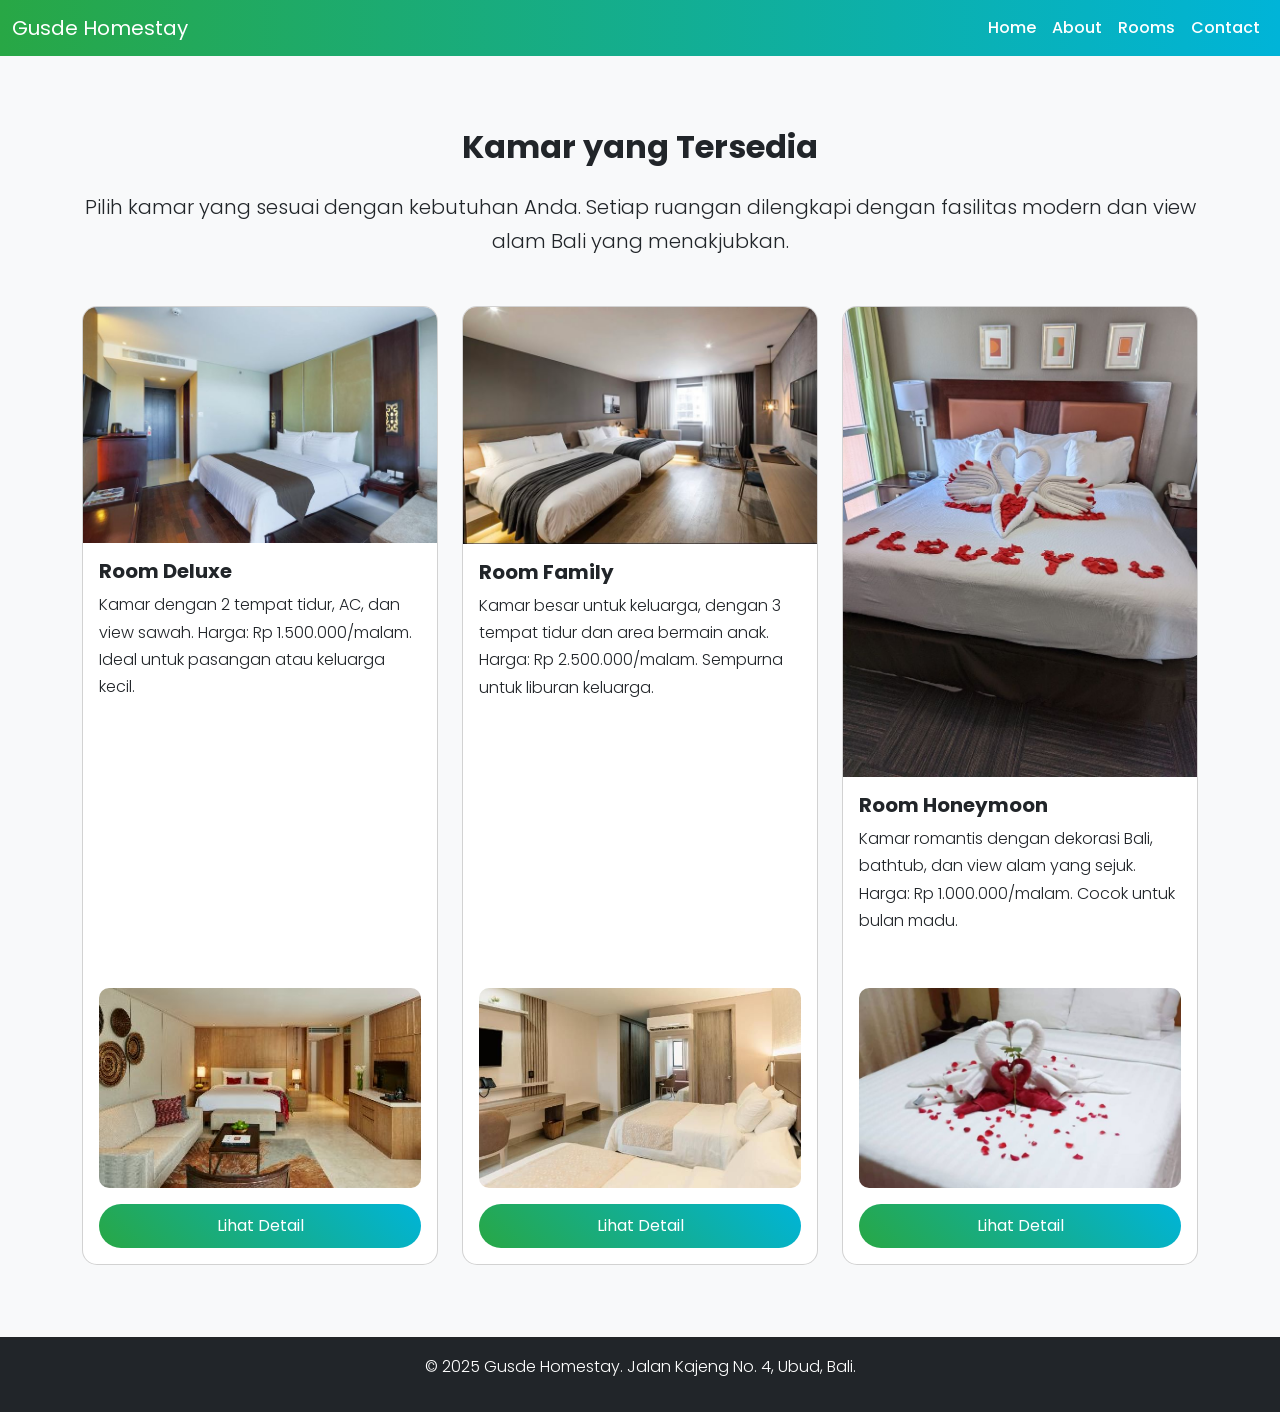
<file: rooms.html>
<!DOCTYPE html>
<html lang="id">
<head>
    <meta charset="UTF-8">
    <meta name="viewport" content="width=device-width, initial-scale=1.0">
    <title>Ruangan Kami - Gusde Homestay</title>
    <link href="https://cdn.jsdelivr.net/npm/bootstrap@5.3.0-alpha1/dist/css/bootstrap.min.css" rel="stylesheet">
    <link href="https://unpkg.com/aos@2.3.1/dist/aos.css" rel="stylesheet">
    <link href="https://fonts.googleapis.com/css2?family=Poppins:wght@300;400;700&display=swap" rel="stylesheet">
    <link rel="stylesheet" href="https://cdn.jsdelivr.net/npm/bootstrap-icons@1.10.3/font/bootstrap-icons.css">
    <link rel="stylesheet" href="style.css">
    
    <style>
        body { 
            font-family: 'Poppins', sans-serif; 
            background-color: #f8f9fa; 
        }
        .navbar { 
            background: linear-gradient(90deg, #28a745, #00b4d8); 
            transition: all 0.3s ease; 
        }
        .navbar:hover { 
            box-shadow: 0 4px 12px rgba(0,0,0,0.1); 
        }
        .card { 
            border-radius: 15px; 
            margin-bottom: 30px; 
            overflow: hidden;
            transition: transform 0.4s ease-out, box-shadow 0.4s ease-out;
            height: 100%; 
        }
        .card:hover { 
            box-shadow: 0 10px 20px rgba(0,0,0,0.15); 
        }
        .btn-modern { 
            background: linear-gradient(45deg, #28a745, #00b4d8); 
            border: none; 
            transition: transform 0.3s ease-out, box-shadow 0.3s ease-out; 
        }
        .btn-modern:hover { 
            transform: scale(1.05); 
            box-shadow: 0 4px 8px rgba(0,180,216,0.3); 
        }
        .carousel-inner img { 
            border-radius: 10px; 
            height: 200px; 
            object-fit: cover;
        } 
    </style>
</head>
<body>
    <nav class="navbar navbar-expand-lg navbar-dark" data-aos="fade-down" data-aos-duration="800">
        <div class="container-fluid">
            <a class="navbar-brand" href="index.html">Gusde Homestay</a>
            <button class="navbar-toggler" type="button" data-bs-toggle="collapse" data-bs-target="#navbarNav">
                <span class="navbar-toggler-icon"></span>
            </button>
            <div class="collapse navbar-collapse" id="navbarNav">
                <ul class="navbar-nav ms-auto">
                    <li class="nav-item"><a class="nav-link" href="index.html">Home</a></li>
                    <li class="nav-item"><a class="nav-link" href="about.html">About</a></li>
                    <li class="nav-item"><a class="nav-link active" href="rooms.html">Rooms</a></li>
                    <li class="nav-item"><a class="nav-link" href="contact.html">Contact</a></li>
                </ul>
            </div>
        </div>
    </nav>


    <section class="container my-5 py-4" data-aos="fade-up" data-aos-duration="1000" data-aos-easing="ease-out">
        <h2 class="text-center mb-4">Kamar yang Tersedia</h2>
        <p class="text-center lead mb-5">Pilih kamar yang sesuai dengan kebutuhan Anda. Setiap ruangan dilengkapi dengan fasilitas modern dan view alam Bali yang menakjubkan.</p>
        <div class="row gy-4"> 
            <div class="col-md-4" data-aos="zoom-in" data-aos-delay="200" data-aos-duration="800" data-aos-easing="ease-out">
                <div class="card d-flex flex-column">
                    <img src="img/dlx1.jpg" alt="Villa Deluxe" class="card-img-top">
                    <div class="card-body d-flex flex-column flex-grow-1">
                        <h5 class="card-title">Room Deluxe</h5>
                        <p class="card-text flex-grow-1">Kamar dengan 2 tempat tidur, AC, dan view sawah. Harga: Rp 1.500.000/malam. Ideal untuk pasangan atau keluarga kecil.</p>
                        <div id="carouselDeluxe" class="carousel slide mt-2" data-bs-ride="carousel">
                            <div class="carousel-inner">
                                <div class="carousel-item active"><img src="img/dlx2.jpg" class="d-block w-100" alt="Gambar 1"></div>
                                <div class="carousel-item"><img src="img/dlx3.jpg" class="d-block w-100" alt="Gambar 2"></div>
                            </div>
                        </div>
                        <a href="#" data-bs-toggle="modal" data-bs-target="#modalDeluxe" class="btn btn-modern mt-3 w-100">Lihat Detail</a>
                    </div>
                </div>
            </div>

            <div class="col-md-4" data-aos="slide-up" data-aos-delay="400" data-aos-duration="800" data-aos-easing="ease-out">
                <div class="card d-flex flex-column">
                    <img src="img/fml1.jpg" alt="Villa Family" class="card-img-top">
                    <div class="card-body d-flex flex-column flex-grow-1">
                        <h5 class="card-title">Room Family</h5>
                        <p class="card-text flex-grow-1">Kamar besar untuk keluarga, dengan 3 tempat tidur dan area bermain anak. Harga: Rp 2.500.000/malam. Sempurna untuk liburan keluarga.</p>
                        <div id="carouselFamily" class="carousel slide mt-2" data-bs-ride="carousel">
                            <div class="carousel-inner">
                                <div class="carousel-item active"><img src="img/fml2.jpg" class="d-block w-100" alt="Gambar 1"></div>
                                <div class="carousel-item"><img src="img/fml3.jpg" class="d-block w-100" alt="Gambar 2"></div>
                            </div>
                        </div>
                        <a href="#" data-bs-toggle="modal" data-bs-target="#modalFamily" class="btn btn-modern mt-3 w-100">Lihat Detail</a>
                    </div>
                </div>
            </div>

            <div class="col-md-4" data-aos="zoom-in" data-aos-delay="600" data-aos-duration="800" data-aos-easing="ease-out">
                <div class="card d-flex flex-column">
                    <img src="img/hny1.jpg" alt="Villa Honeymoon" class="card-img-top">
                    <div class="card-body d-flex flex-column flex-grow-1">
                        <h5 class="card-title">Room Honeymoon</h5>
                        <p class="card-text flex-grow-1">Kamar romantis dengan dekorasi Bali, bathtub, dan view alam yang sejuk. Harga: Rp 1.000.000/malam. Cocok untuk bulan madu.</p>
                        <div id="carouselHoneymoon" class="carousel slide mt-2" data-bs-ride="carousel">
                            <div class="carousel-inner">
                                <div class="carousel-item active"><img src="img/hny2.jpg" class="d-block w-100" alt="Gambar 1"></div>
                                <div class="carousel-item"><img src="img/hny3.jpg" class="d-block w-100" alt="Gambar 2"></div>
                            </div>
                        </div>
                        <a href="#" data-bs-toggle="modal" data-bs-target="#modalHoneymoon" class="btn btn-modern mt-3 w-100">Lihat Detail</a>
                    </div>
                </div>
            </div>
        </div>
    </section>

    <div class="modal fade" id="modalDeluxe">
        <div class="modal-dialog modal-lg">
            <div class="modal-content">
                <div class="modal-header">
                    <h5 class="modal-title">Detail Room Deluxe</h5>
                    <button type="button" class="btn-close" data-bs-dismiss="modal" aria-label="Tutup"></button>
                </div>
                <div class="modal-body">
                    <img src="img/dlx1.jpg" alt="Villa Deluxe" class="img-fluid mb-3 rounded">
                    <p class="lead">Deskripsi lengkap: Kamar luas dengan fasilitas lengkap, termasuk balkon pribadi, TV, dan akses WiFi. Kapasitas: 4 orang.</p>
                </div>
            </div>
        </div>
    </div>

    <div class="modal fade" id="modalFamily">
        <div class="modal-dialog modal-lg">
            <div class="modal-content">
                <div class="modal-header">
                    <h5 class="modal-title">Detail Room Family</h5>
                    <button type="button" class="btn-close" data-bs-dismiss="modal" aria-label="Tutup"></button>
                </div>
                <div class="modal-body">
                    <img src="img/fml1.jpg" alt="Villa Family" class="img-fluid mb-3 rounded">
                    <p class="lead">Deskripsi lengkap: Ruangan luas dengan dapur mini dan area bermain. Kapasitas: 6 orang.</p>
                </div>
            </div>
        </div>
    </div>

    <div class="modal fade" id="modalHoneymoon">
        <div class="modal-dialog modal-lg">
            <div class="modal-content">
                <div class="modal-header">
                    <h5 class="modal-title">Detail Room Honeymoon</h5>
                    <button type="button" class="btn-close" data-bs-dismiss="modal" aria-label="Tutup"></button>
                </div>
                <div class="modal-body">
                    <img src="img/hny1.jpg" alt="Villa Honeymoon" class="img-fluid mb-3 rounded">
                    <p class="lead">Deskripsi lengkap: Kamar pribadi dengan layanan romantis, seperti sarapan di kamar. Kapasitas: 2 orang.</p>
                </div>
            </div>
        </div>
    </div>


    <footer class="bg-dark text-white text-center py-3 mt-5" data-aos="fade-up" data-aos-duration="800" data-aos-easing="ease-out">
        <p>&copy; 2025 Gusde Homestay. Jalan Kajeng No. 4, Ubud, Bali.</p>
    </footer>

    <script src="https://cdn.jsdelivr.net/npm/bootstrap@5.3.0-alpha1/dist/js/bootstrap.bundle.min.js"></script>
    <script src="https://unpkg.com/aos@2.3.1/dist/aos.js"></script>
    <script>
        AOS.init({
            once: true, 
            easing: 'ease-out', 
            duration: 800
        });
    </script>
</body>
</html>
</file>
<file: style.css>
body {
  font-family: 'Poppins', sans-serif;
  background-color: #f8f9fa;
  color: #212529;
}

h1, h2, h3, h4, h5 {
  font-weight: 700;
}

p {
  font-weight: 300;
  line-height: 1.7;
}

.navbar {
  background: linear-gradient(90deg, #28a745, #00b4d8);
  transition: all 0.3s ease-in-out;
}
.navbar:hover {
  box-shadow: 0 4px 8px rgba(0,0,0,0.2);
}
.nav-link {
  color: #fff !important;
  font-weight: 500;
}
.nav-link:hover {
  color: #ffea00 !important;
  text-shadow: 0 0 8px rgba(255,255,255,0.6);
}

.hero {
  background: linear-gradient(rgba(0,0,0,0.5), rgba(0,0,0,0.5)),
              url('https://source.unsplash.com/1600x900/?bali,villa') no-repeat center center/cover;
  height: 85vh;
  color: white;
  display: flex;
  align-items: center;
  justify-content: center;
  text-align: center;
  animation: fadeIn 2s ease-in-out;
}
@keyframes fadeIn {
  from { opacity: 0; transform: translateY(-20px); }
  to { opacity: 1; transform: translateY(0); }
}

.btn-modern {
  background: linear-gradient(45deg, #28a745, #00b4d8);
  border: none;
  color: white;
  padding: 10px 25px;
  border-radius: 30px;
  transition: all 0.3s ease;
}
.btn-modern:hover {
  transform: scale(1.08);
  box-shadow: 0 4px 12px rgba(0,180,216,0.4);
}

.card {
  border-radius: 15px;
  overflow: hidden;
  transition: transform 0.3s ease, box-shadow 0.3s ease;
}
.card:hover {
  transform: translateY(-10px);
  box-shadow: 0 8px 16px rgba(0,0,0,0.2);
}

.img-fluid {
  border-radius: 15px;
  box-shadow: 0 4px 8px rgba(0,0,0,0.1);
  transition: transform 0.3s ease;
}
.img-fluid:hover {
  transform: scale(1.05);
}

footer {
  background: #000;
  color: #fff;
  padding: 20px;
  text-align: center;
  font-weight: 300;
}

.fade-in-up {
  opacity: 0;
  transform: translateY(20px);
  animation: fadeUp 1s forwards;
}
@keyframes fadeUp {
  to {
    opacity: 1;
    transform: translateY(0);
  }
}
</file>
